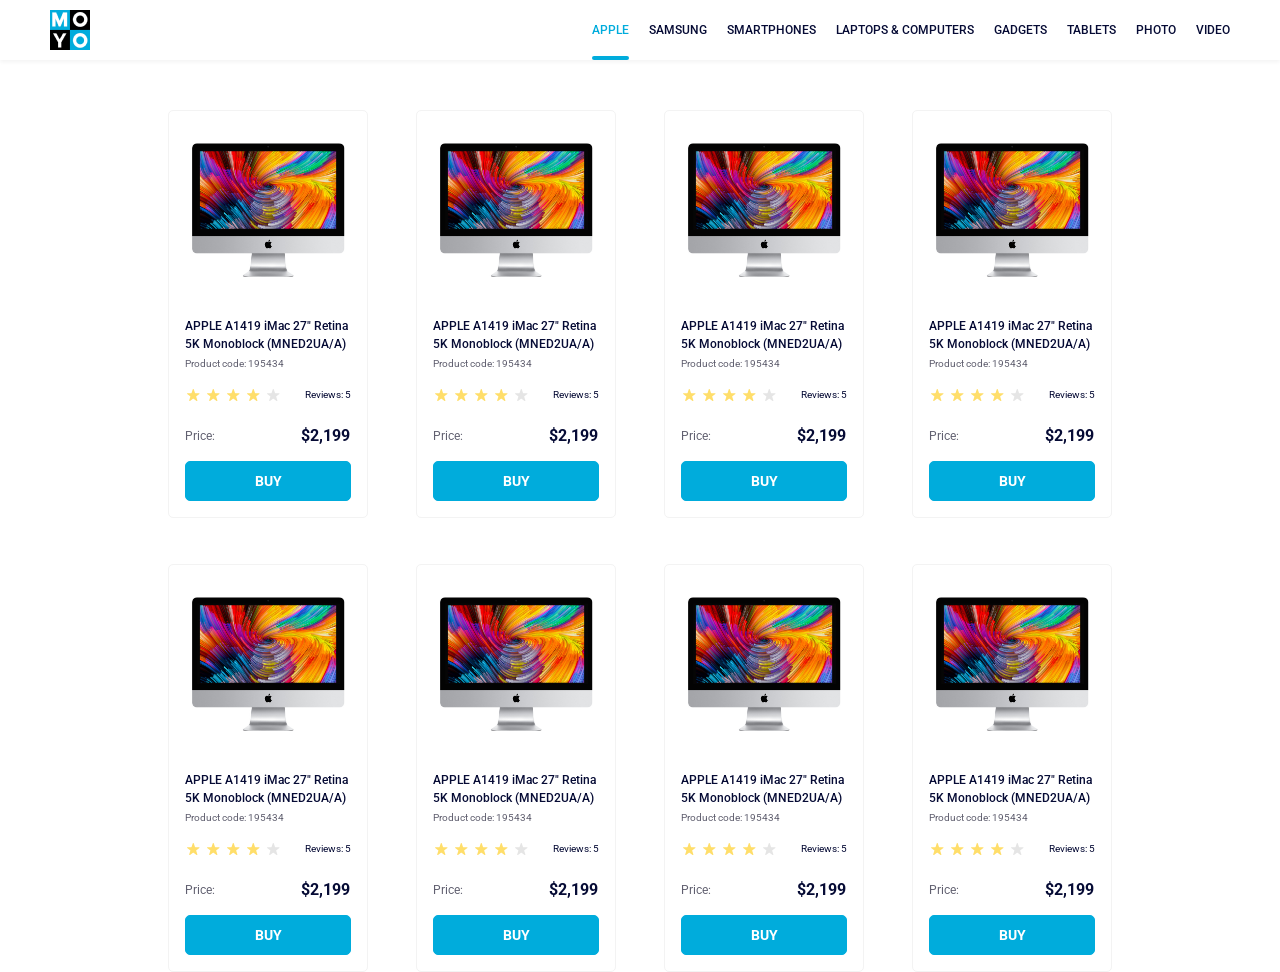
<file: index.html>
<!doctype html><html lang="en"><head><meta charset="utf-8"><meta name="viewport" content="width=device-width, initial-scale=1.0"><title>Catalog</title><link rel="preconnect" href="https://fonts.gstatic.com"><link href="https://fonts.googleapis.com/css2?family=Roboto:wght@400;500;700&display=swap" rel="stylesheet"><link rel="stylesheet" href="index.d8153a37.css"></head><body> <header class="header"> <a href="#" class="header__logo"> <img src="logo.eddae0ff.png" alt="Moyo company logo"> </a> <nav class="navigation"> <ul class="navigation__menu"> <li class="navigation__item"> <a href="#" class="is-active navigation__link"> Apple </a> </li> <li class="navigation__item"> <a href="#" class="navigation__link"> Samsung </a> </li> <li class="navigation__item"> <a href="#" class="navigation__link"> Smartphones </a> </li> <li class="navigation__item"> <a href="#" class="navigation__link" data-qa="nav-hover"> Laptops & Computers </a> </li> <li class="navigation__item"> <a href="#" class="navigation__link"> Gadgets </a> </li> <li class="navigation__item"> <a href="#" class="navigation__link"> Tablets </a> </li> <li class="navigation__item"> <a href="#" class="navigation__link"> Photo </a> </li> <li class="navigation__item"> <a href="#" class="navigation__link"> Video </a> </li> </ul> </nav> </header> <main class="catalog"> <div class="card" data-qa="card"> <img src="imac.202c52ff.jpeg" alt="iMac" class="card__image"> <p class="card__title"> APPLE A1419 iMac 27" Retina 5K Monoblock (MNED2UA/A) </p> <p class="card__code">Product code: 195434</p> <div class="card__rate"> <div class="stars stars--4"> <div class="stars__star"></div> <div class="stars__star"></div> <div class="stars__star"></div> <div class="stars__star"></div> <div class="stars__star"></div> </div> <span class="card__review">Reviews: 5</span> </div> <div class="card__price"> <span class="card__price-title">Price:</span> <span class="card__price-value">$2,199</span> </div> <a href="#" class="card__button" data-qa="card-hover"> Buy </a> </div> <div class="card"> <img src="imac.202c52ff.jpeg" alt="iMac" class="card__image"> <p class="card__title"> APPLE A1419 iMac 27" Retina 5K Monoblock (MNED2UA/A) </p> <p class="card__code">Product code: 195434</p> <div class="card__rate"> <div class="stars stars--4"> <div class="stars__star"></div> <div class="stars__star"></div> <div class="stars__star"></div> <div class="stars__star"></div> <div class="stars__star"></div> </div> <span class="card__review">Reviews: 5</span> </div> <div class="card__price"> <span class="card__price-title">Price:</span> <span class="card__price-value">$2,199</span> </div> <a href="#" class="card__button"> Buy </a> </div> <div class="card"> <img src="imac.202c52ff.jpeg" alt="iMac" class="card__image"> <p class="card__title"> APPLE A1419 iMac 27" Retina 5K Monoblock (MNED2UA/A) </p> <p class="card__code">Product code: 195434</p> <div class="card__rate"> <div class="stars stars--4"> <div class="stars__star"></div> <div class="stars__star"></div> <div class="stars__star"></div> <div class="stars__star"></div> <div class="stars__star"></div> </div> <span class="card__review">Reviews: 5</span> </div> <div class="card__price"> <span class="card__price-title">Price:</span> <span class="card__price-value">$2,199</span> </div> <a href="#" class="card__button"> Buy </a> </div> <div class="card"> <img src="imac.202c52ff.jpeg" alt="iMac" class="card__image"> <p class="card__title"> APPLE A1419 iMac 27" Retina 5K Monoblock (MNED2UA/A) </p> <p class="card__code">Product code: 195434</p> <div class="card__rate"> <div class="stars stars--4"> <div class="stars__star"></div> <div class="stars__star"></div> <div class="stars__star"></div> <div class="stars__star"></div> <div class="stars__star"></div> </div> <span class="card__review">Reviews: 5</span> </div> <div class="card__price"> <span class="card__price-title">Price:</span> <span class="card__price-value">$2,199</span> </div> <a href="#" class="card__button"> Buy </a> </div> <div class="card"> <img src="imac.202c52ff.jpeg" alt="iMac" class="card__image"> <p class="card__title"> APPLE A1419 iMac 27" Retina 5K Monoblock (MNED2UA/A) </p> <p class="card__code">Product code: 195434</p> <div class="card__rate"> <div class="stars stars--4"> <div class="stars__star"></div> <div class="stars__star"></div> <div class="stars__star"></div> <div class="stars__star"></div> <div class="stars__star"></div> </div> <span class="card__review">Reviews: 5</span> </div> <div class="card__price"> <span class="card__price-title">Price:</span> <span class="card__price-value">$2,199</span> </div> <a href="#" class="card__button"> Buy </a> </div> <div class="card"> <img src="imac.202c52ff.jpeg" alt="iMac" class="card__image"> <p class="card__title"> APPLE A1419 iMac 27" Retina 5K Monoblock (MNED2UA/A) </p> <p class="card__code">Product code: 195434</p> <div class="card__rate"> <div class="stars stars--4"> <div class="stars__star"></div> <div class="stars__star"></div> <div class="stars__star"></div> <div class="stars__star"></div> <div class="stars__star"></div> </div> <span class="card__review">Reviews: 5</span> </div> <div class="card__price"> <span class="card__price-title">Price:</span> <span class="card__price-value">$2,199</span> </div> <a href="#" class="card__button"> Buy </a> </div> <div class="card"> <img src="imac.202c52ff.jpeg" alt="iMac" class="card__image"> <p class="card__title"> APPLE A1419 iMac 27" Retina 5K Monoblock (MNED2UA/A) </p> <p class="card__code">Product code: 195434</p> <div class="card__rate"> <div class="stars stars--4"> <div class="stars__star"></div> <div class="stars__star"></div> <div class="stars__star"></div> <div class="stars__star"></div> <div class="stars__star"></div> </div> <span class="card__review">Reviews: 5</span> </div> <div class="card__price"> <span class="card__price-title">Price:</span> <span class="card__price-value">$2,199</span> </div> <a href="#" class="card__button"> Buy </a> </div> <div class="card"> <img src="imac.202c52ff.jpeg" alt="iMac" class="card__image"> <p class="card__title"> APPLE A1419 iMac 27" Retina 5K Monoblock (MNED2UA/A) </p> <p class="card__code">Product code: 195434</p> <div class="card__rate"> <div class="stars stars--4"> <div class="stars__star"></div> <div class="stars__star"></div> <div class="stars__star"></div> <div class="stars__star"></div> <div class="stars__star"></div> </div> <span class="card__review">Reviews: 5</span> </div> <div class="card__price"> <span class="card__price-title">Price:</span> <span class="card__price-value">$2,199</span> </div> <a href="#" class="card__button"> Buy </a> </div> </main> </body></html>
</file>
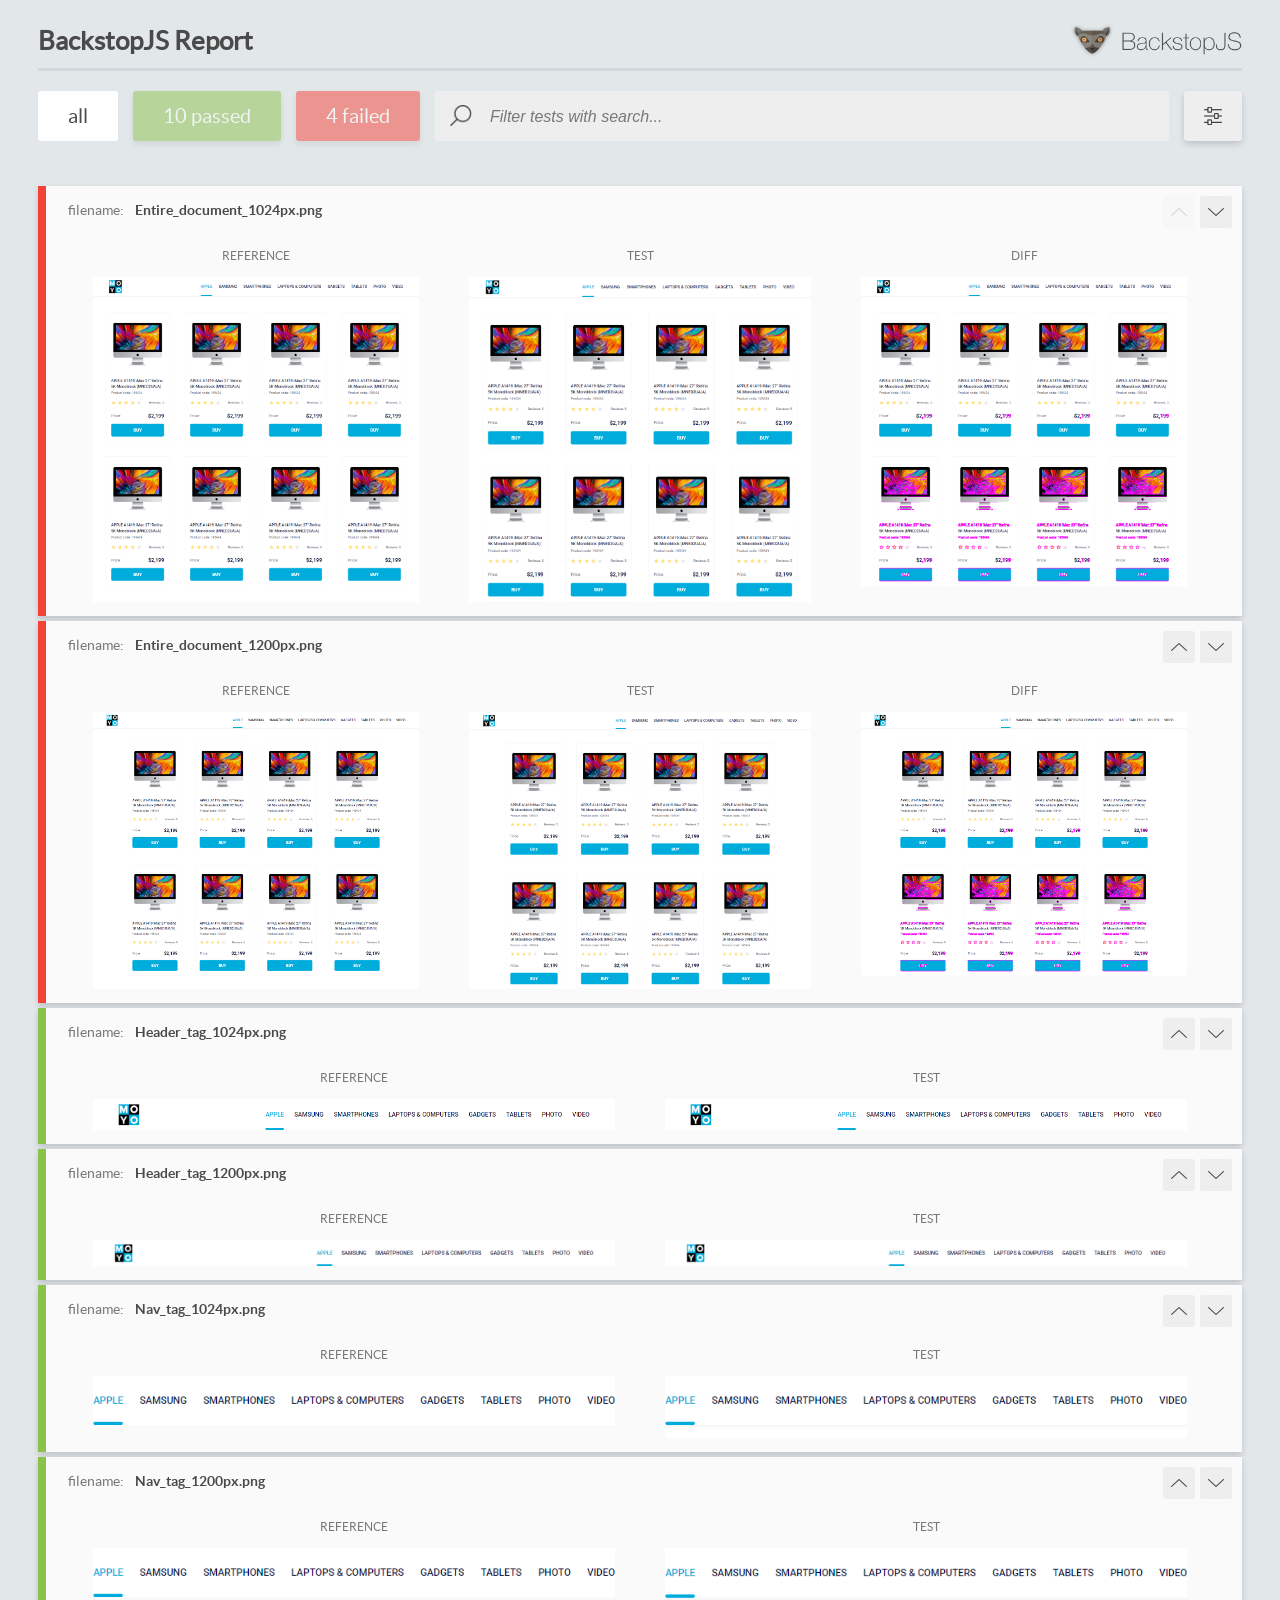
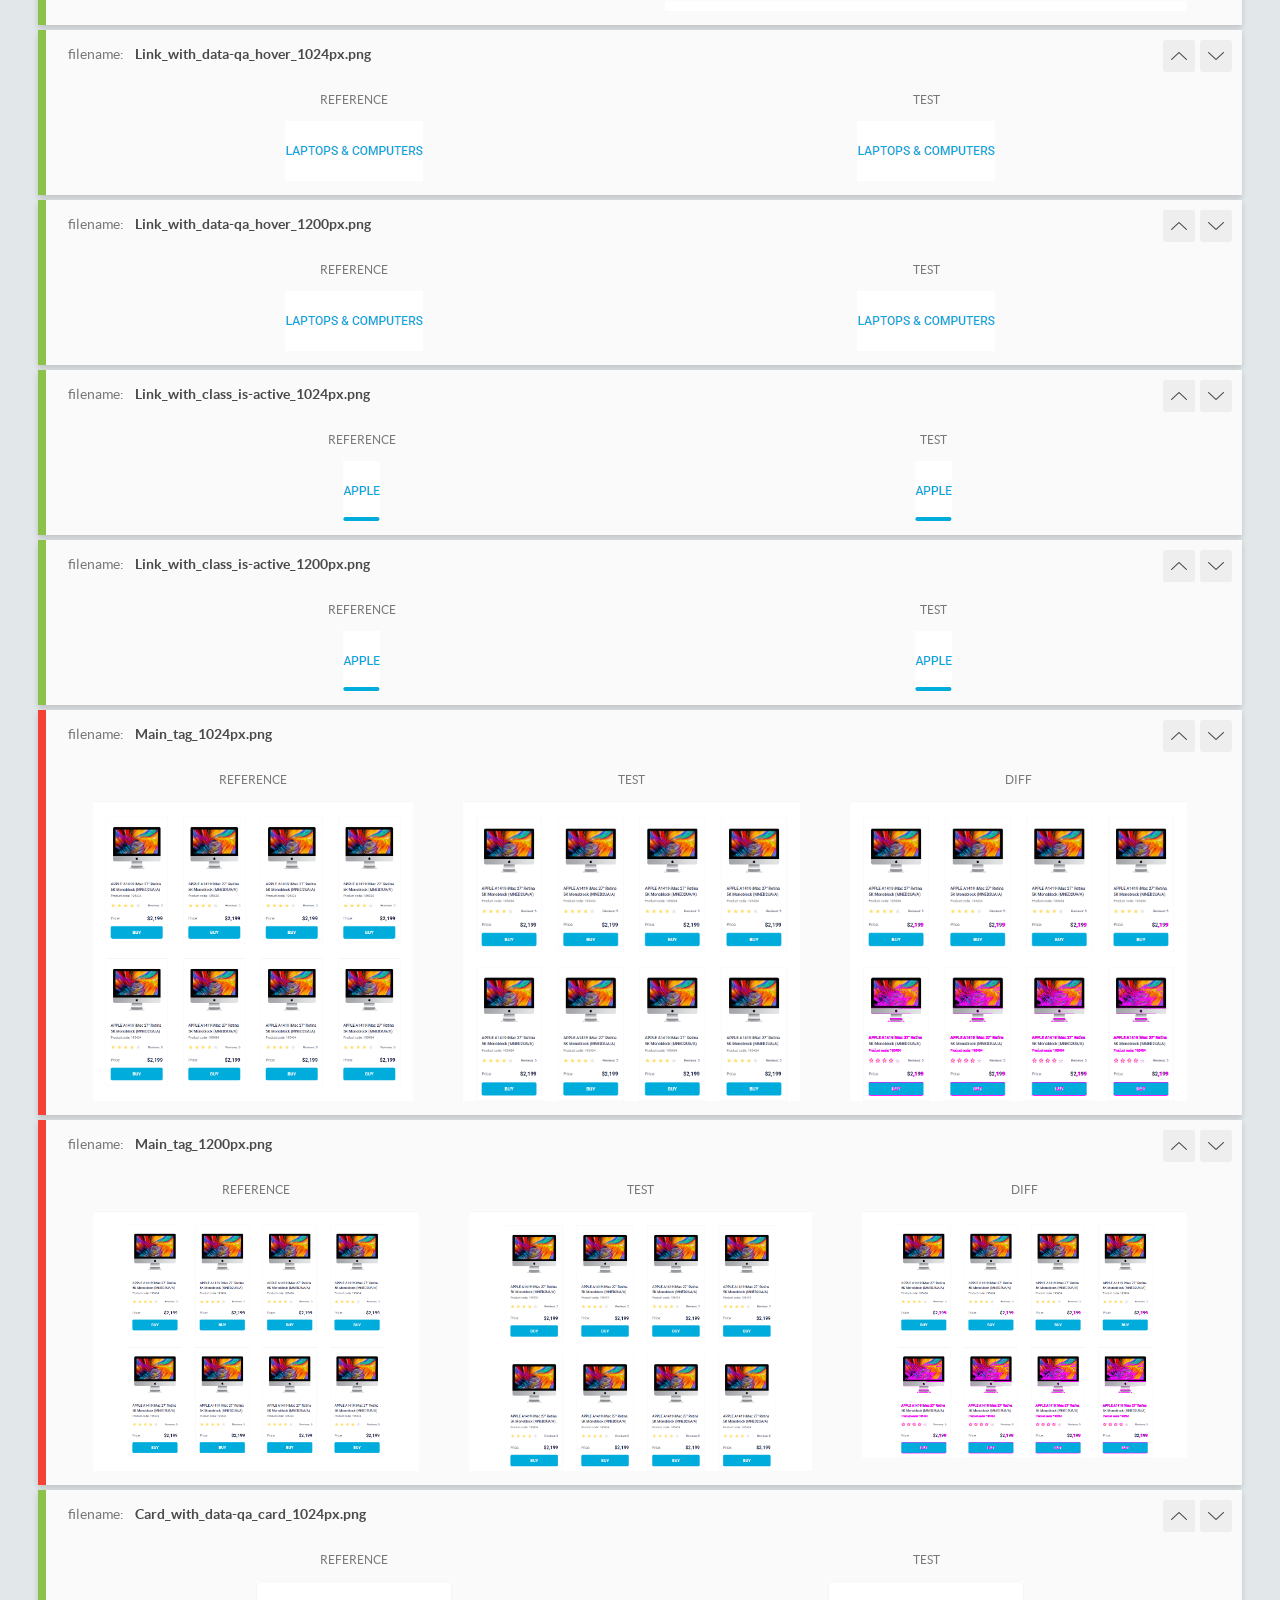
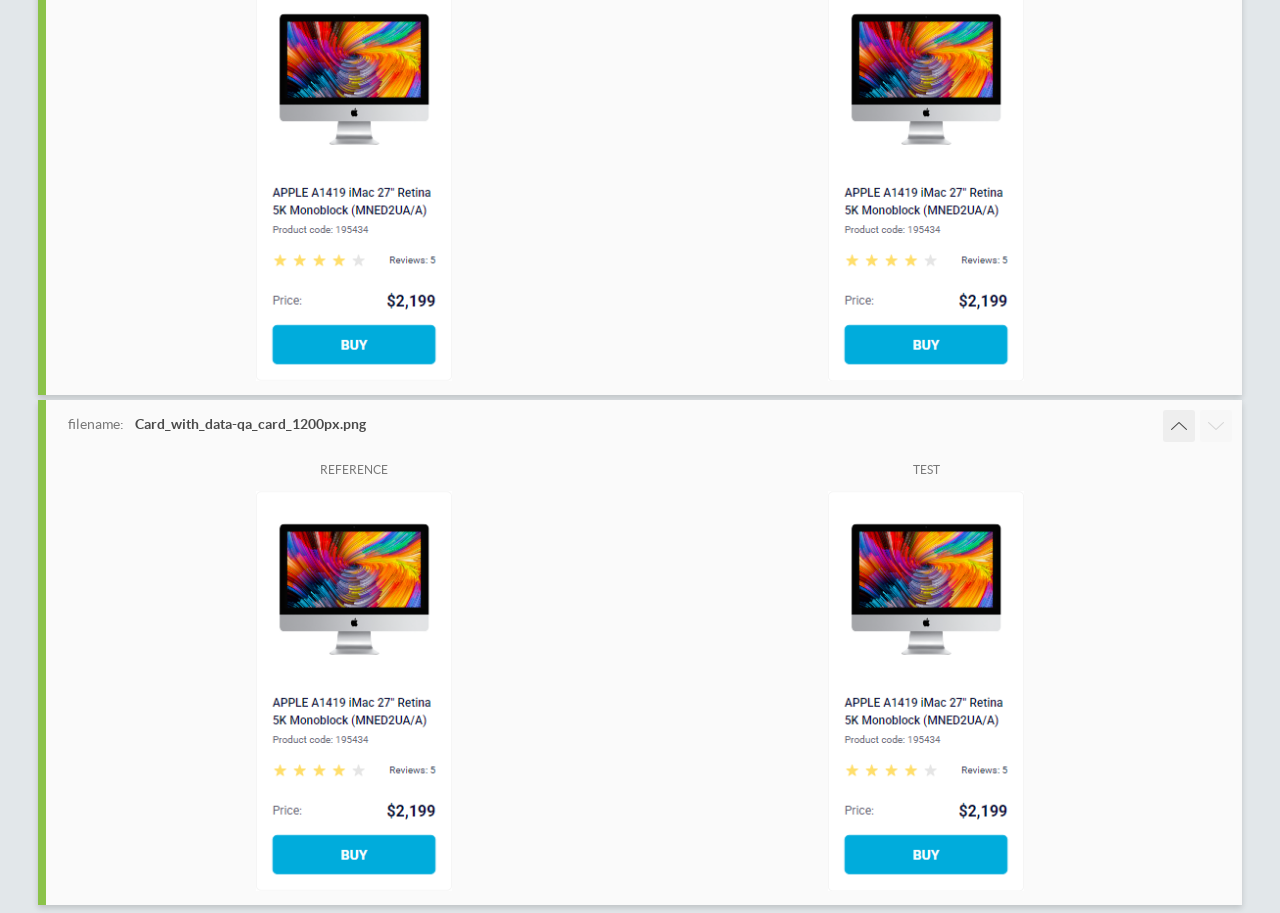
<file: report/html_report/index.html>
<!DOCTYPE html>
<html>
  <head>
    <meta charset="utf-8">
    <!-- Disable Cache -->
    <meta http-equiv="Cache-Control" content="no-cache, no-store, must-revalidate">
    <meta http-equiv="Pragma" content="no-cache">
    <meta http-equiv="Expires" content="0">

    <title>BackstopJS Report</title>

    <style>
      @font-face {
          font-family: 'latoregular';
          src: url('./assets/fonts/lato-regular-webfont.woff2') format('woff2'),
              url('./assets/fonts/lato-regular-webfont.woff') format('woff');
          font-weight: 400;
          font-style: normal;
      }
      @font-face {
          font-family: 'latobold';
          src: url('./assets/fonts/lato-bold-webfont.woff2') format('woff2'),
              url('./assets/fonts/lato-bold-webfont.woff') format('woff');
          font-weight: 700;
          font-style: normal;
      }

      .ReactModal__Body--open {
          overflow: hidden;
      }
      .ReactModal__Body--open .header {
        display: none;
      }

    </style>
  </head>
  <body style="background-color: #E2E7EA">
    <div id="root">

    </div>
    <script>
      function report (report) { // eslint-disable-line no-unused-vars
        window.tests = report;
      }
    </script>
    <script src="config.js"></script>
    <script src="index_bundle.js"></script>
  </body>
</html>
</file>
<file: index.d8153a37.css>
.header{box-sizing:border-box;background-color:#fff;justify-content:space-between;align-items:center;width:100%;height:60px;margin:0 auto;padding:0 50px;display:flex;box-shadow:0 2px 4px #0000000d}.header__logo{width:40px;height:40px}.navigation{box-sizing:border-box;justify-content:space-between;display:flex}.navigation__menu{flex-direction:row;gap:20px;padding:0;list-style:none;display:flex}.navigation__item{list-style:none}.navigation__link{text-transform:uppercase;color:#060b35;align-items:center;height:60px;font-family:Roboto,sans-serif;font-size:12px;font-weight:500;text-decoration:none;transition:color .3s;display:flex;position:relative}.navigation__link.is-active,.navigation__link:hover{color:#00acdc}.navigation__link.is-active:after{content:"";background-color:#00acdc;border-radius:8px;width:100%;height:4px;position:absolute;bottom:0}.catalog{grid-template-columns:repeat(1,200px);justify-content:center;gap:46px 48px;width:100%;min-height:862px;padding-top:50px;display:grid}.card{box-sizing:border-box;border:1px solid #f3f3f3;border-radius:5px;flex-direction:column;width:200px;height:408px;padding:0 16px;font-family:roboto,sans-serif;transition:transform .3s;display:flex;overflow:hidden}.card__image{text-align:center;width:160px;height:134px;margin:32px auto 0}.card__title{box-sizing:border-box;color:#060b35;margin:40px 0 0;font-size:12px;font-weight:500;line-height:18px;transition:color .3s}.card__code{box-sizing:border-box;color:#616070;margin:4px 0 0;font-size:10px;font-weight:400;line-height:14px}.card__rate{box-sizing:border-box;justify-content:space-between;width:100%;height:16px;margin-top:16px;display:flex}.card__review{box-sizing:border-box;color:#060b35;justify-content:flex-end;align-items:center;width:100%;height:16px;font-size:10px;font-weight:400;line-height:14px;display:flex}.card__price{box-sizing:border-box;justify-content:space-between;width:100%;height:18px;margin-top:24px;display:flex}.card__price-title{color:#616070;width:31px;height:18px;font-size:12px;font-weight:400;line-height:18px}.card__price-value{color:#060b35;width:50px;height:18px;font-size:16px;font-weight:700;line-height:18px}.card__button{box-sizing:border-box;color:#fff;text-transform:uppercase;background-color:#00acdc;border:1px solid #00acdc;border-radius:5px;justify-content:center;align-items:center;width:100%;height:40px;margin-top:16px;font-size:14px;font-weight:700;line-height:16px;text-decoration:none;transition:color .3s,background-color .3s;display:flex}.card__button:hover{color:#00acdc;background-color:#fff}.card:hover{transform:scale(1.2)}.card:hover .card__title{color:#34568b}.stars{justify-content:space-between;gap:4px;width:96px;display:flex}.stars__star{background-image:url(star.822d561e.svg);background-position:50%;background-repeat:no-repeat;width:16px;height:16px}.stars--1 .stars__star:nth-child(-n+1),.stars--2 .stars__star:nth-child(-n+2),.stars--3 .stars__star:nth-child(-n+3),.stars--4 .stars__star:nth-child(-n+4),.stars--5 .stars__star:nth-child(-n+5){background-image:url(star-active.edda4c43.svg)}@media (width<=487px){.catalog{grid-template-columns:repeat(1,200px)}}@media (width>=488px){.catalog{grid-template-columns:repeat(2,200px)}}@media (width>=768px){.catalog{grid-template-columns:repeat(3,200px)}}@media (width>=1024px){.catalog{grid-template-columns:repeat(4,200px)}}body{margin:0}
/*# sourceMappingURL=index.d8153a37.css.map */
</file>
